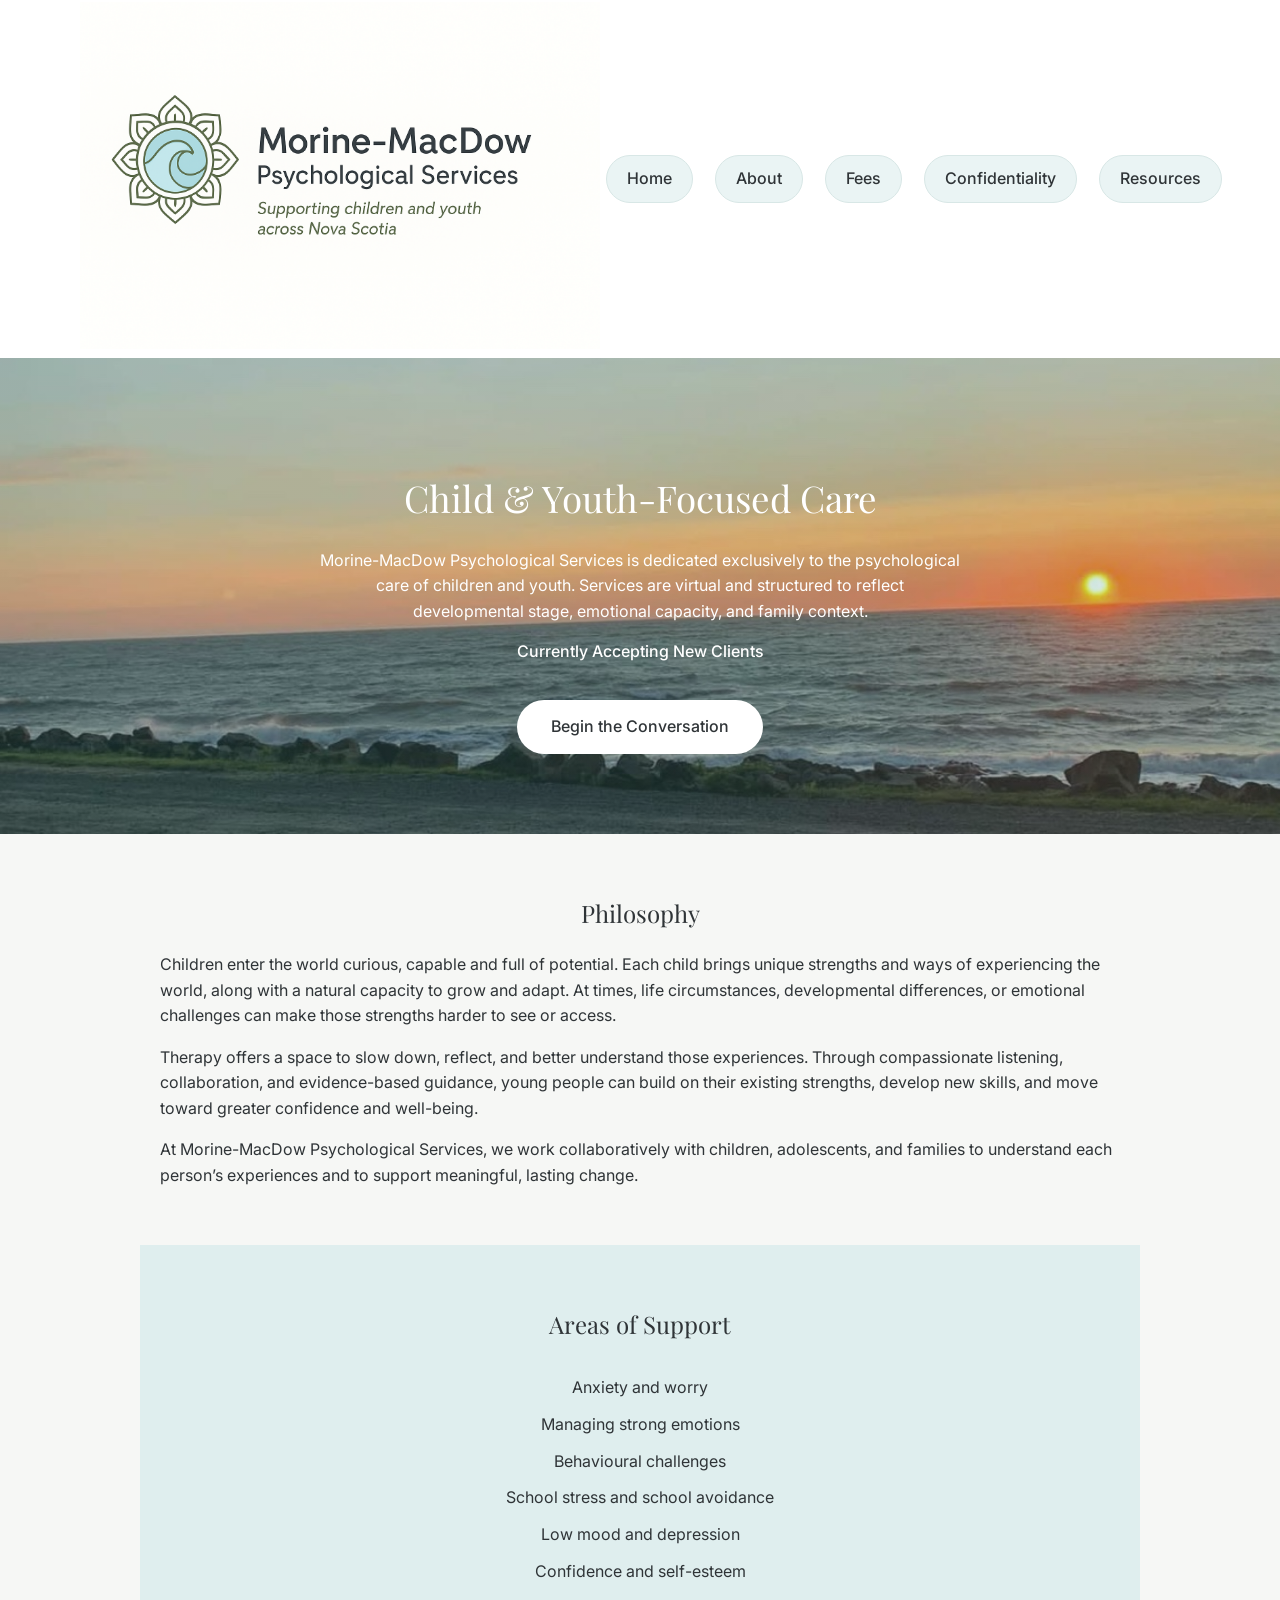
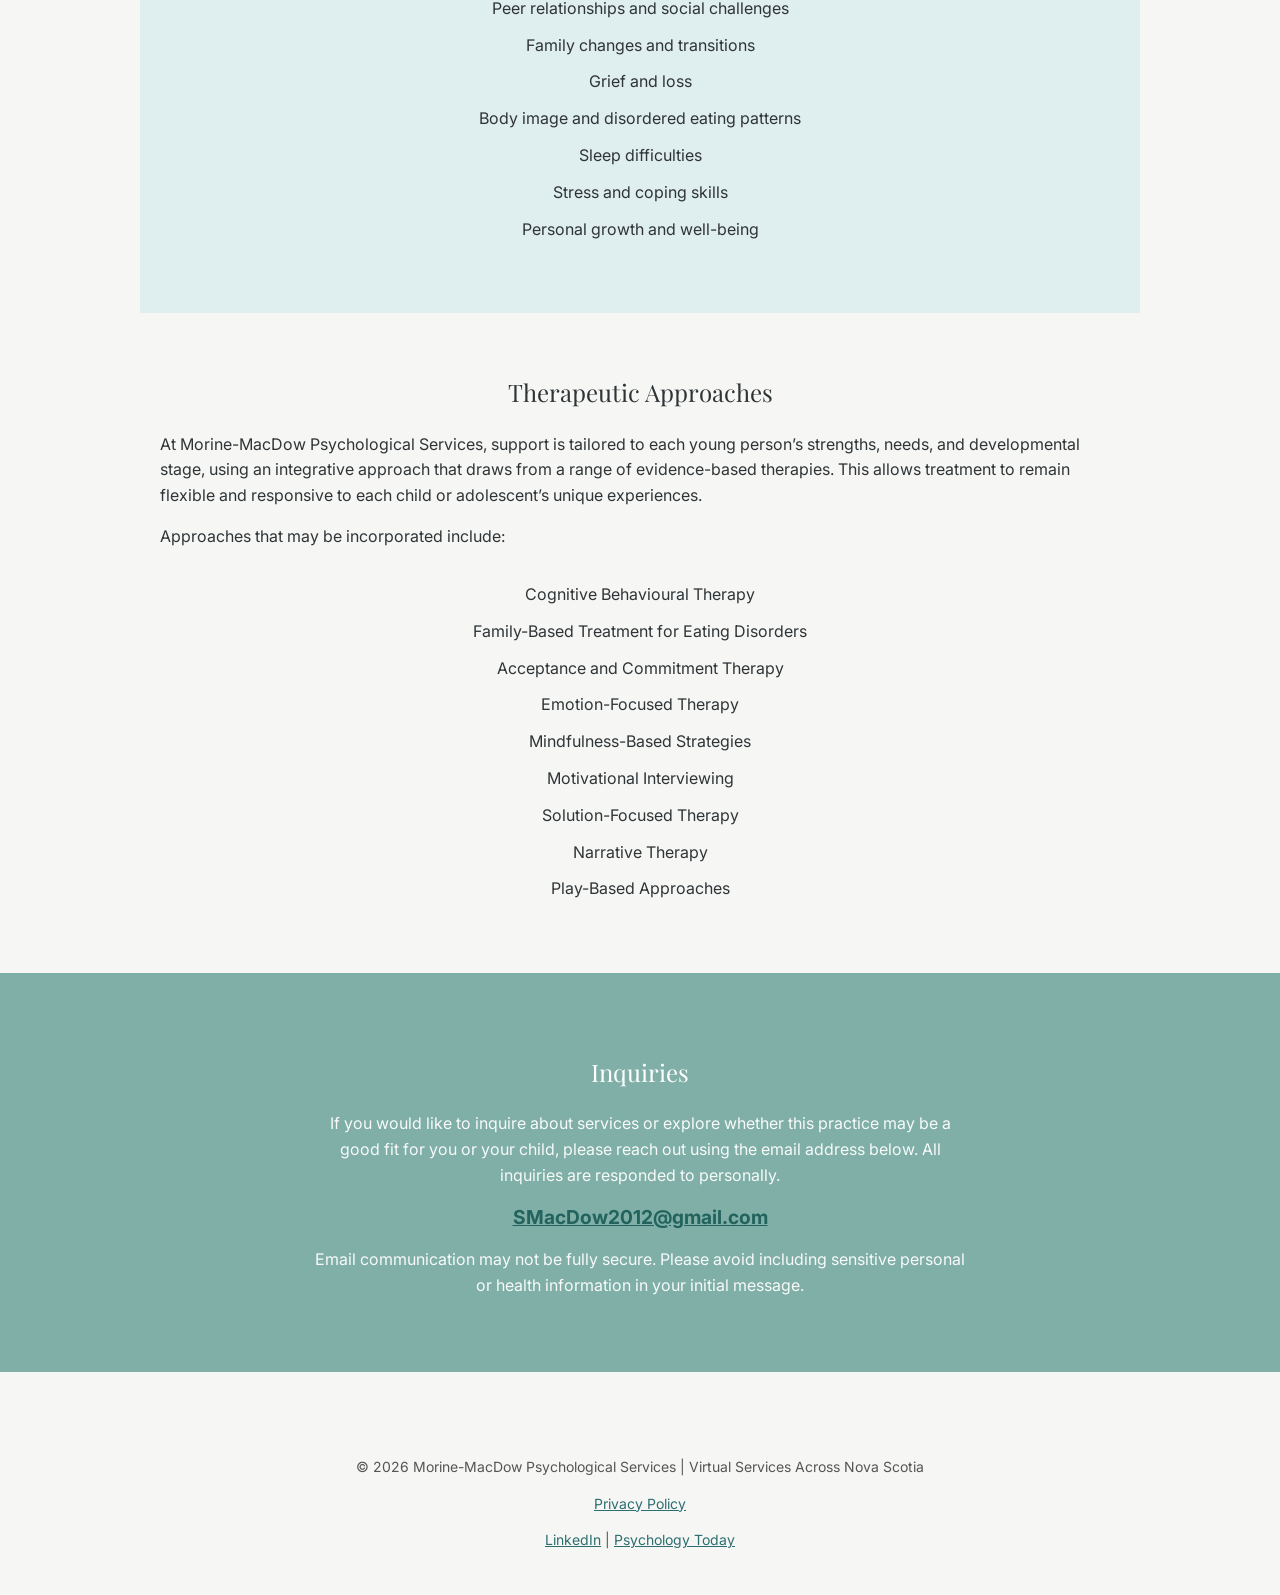
<file: index.html>
<!DOCTYPE html>
<html lang="en">
<head>
<meta charset="UTF-8">
<meta name="viewport" content="width=device-width, initial-scale=1.0">

<title>Child and Youth Psychologist in Nova Scotia | Morine-MacDow Psychological Services</title>

<meta name="description" content="Virtual psychological services for children and youth across Nova Scotia. Supporting anxiety, mood and behavioural challenges. Currently accepting new clients.">
<meta name="google-site-verification" content="-z_JQxIeQT0opma2OsSmhLxpLqIRoKwMRAjZBqm1GeU" />
<link href="https://fonts.googleapis.com/css2?family=Playfair+Display:wght@400;500&family=Inter:wght@300;400&display=swap" rel="stylesheet">

<link rel="stylesheet" href="style.css">

</head>

<body>

<header class="site-header">

  <div class="header-container">

  <div class="logo-wrap">
    <img src="logo.png" class="logo" alt="Morine-MacDow Psychological Services">
  </div>

    <nav class="main-nav">
      <a href="index.html">Home</a>
      <a href="about.html">About</a>
      <a href="fees.html">Fees</a>
      <a href="confidentiality.html">Confidentiality</a>
      <a href="resources.html">Resources</a>
    </nav>

  </div>

</header>

<section class="hero">
<div class="hero-content">

<h1>Child & Youth-Focused Care</h1>

<p>
Morine-MacDow Psychological Services is dedicated exclusively to the psychological care of children and youth. Services are virtual and structured to reflect developmental stage, emotional capacity, and family context.
</p>

<p class="availability">
Currently Accepting New Clients
</p>

<a href="#contact" class="cta-button">Begin the Conversation</a>

</div>
</section>

<section class="philosophy container narrow">

<h2>Philosophy</h2>

<p>
Children enter the world curious, capable and full of potential. Each child brings unique strengths and ways of experiencing the world, along with a natural capacity to grow and adapt. At times, life circumstances, developmental differences, or emotional challenges can make those strengths harder to see or access.
</p>

<p>
Therapy offers a space to slow down, reflect, and better understand those experiences. Through compassionate listening, collaboration, and evidence-based guidance, young people can build on their existing strengths, develop new skills, and move toward greater confidence and well-being. 
</p>

<p>
At Morine-MacDow Psychological Services, we work collaboratively with children, adolescents, and families to understand each person’s experiences and to support meaningful, lasting change.
</p>

</section>

<section class="support-section">
  
<h2>Areas of Support</h2>
 
<ul class="approach-list">
<li>Anxiety and worry</li>
<li>Managing strong emotions</li>
<li>Behavioural challenges</li>
<li>School stress and school avoidance</li>
<li>Low mood and depression</li>
<li>Confidence and self-esteem</li>
<li>Peer relationships and social challenges</li>
<li>Family changes and transitions</li>
<li>Grief and loss</li>
<li>Body image and disordered eating patterns</li>
<li>Sleep difficulties</li>
<li>Stress and coping skills</li>
<li>Personal growth and well-being</li>
</ul> 

</section>

<section class="approach container narrow">

<h2>Therapeutic Approaches</h2>

<p>
At Morine-MacDow Psychological Services, support is tailored to each young person’s strengths, needs, and developmental stage, using an integrative approach that draws from a range of evidence-based therapies. This allows treatment to remain flexible and responsive to each child or adolescent’s unique experiences.
</p>

<p>
Approaches that may be incorporated include:
</p>

<ul class="approach-list">
<li>Cognitive Behavioural Therapy</li>
<li>Family-Based Treatment for Eating Disorders</li>
<li>Acceptance and Commitment Therapy</li>
<li>Emotion-Focused Therapy</li>
<li>Mindfulness-Based Strategies</li>
<li>Motivational Interviewing</li>
<li>Solution-Focused Therapy</li>
<li>Narrative Therapy</li>
<li>Play-Based Approaches</li>
</ul>

</section>

<section id="contact" class="contact">

<div class="container narrow">

<h2>Inquiries</h2>

<p>If you would like to inquire about services or explore whether this practice may be a good fit for you or your child, please reach out using the email address below. All inquiries are responded to personally.</p> 

<p>
<a href="mailto:SMacDow2012@gmail.com">
SMacDow2012@gmail.com
</a>
</p>

<p class="note">
Email communication may not be fully secure. Please avoid including sensitive personal
or health information in your initial message.
</p>

</div>

</section>

<footer>

<p>
© 2026 Morine-MacDow Psychological Services |
Virtual Services Across Nova Scotia
</p>

<p>
<a href="privacy.html">Privacy Policy</a>
</p>

<p>
<a href="https://www.linkedin.com/in/stephany-macdow-b56987209" target="_blank">LinkedIn</a> | <a href="https://www.psychologytoday.com/profile/1556226" target="_blank">Psychology Today</a>
</p>
</footer>

</body>
</html>
</file>
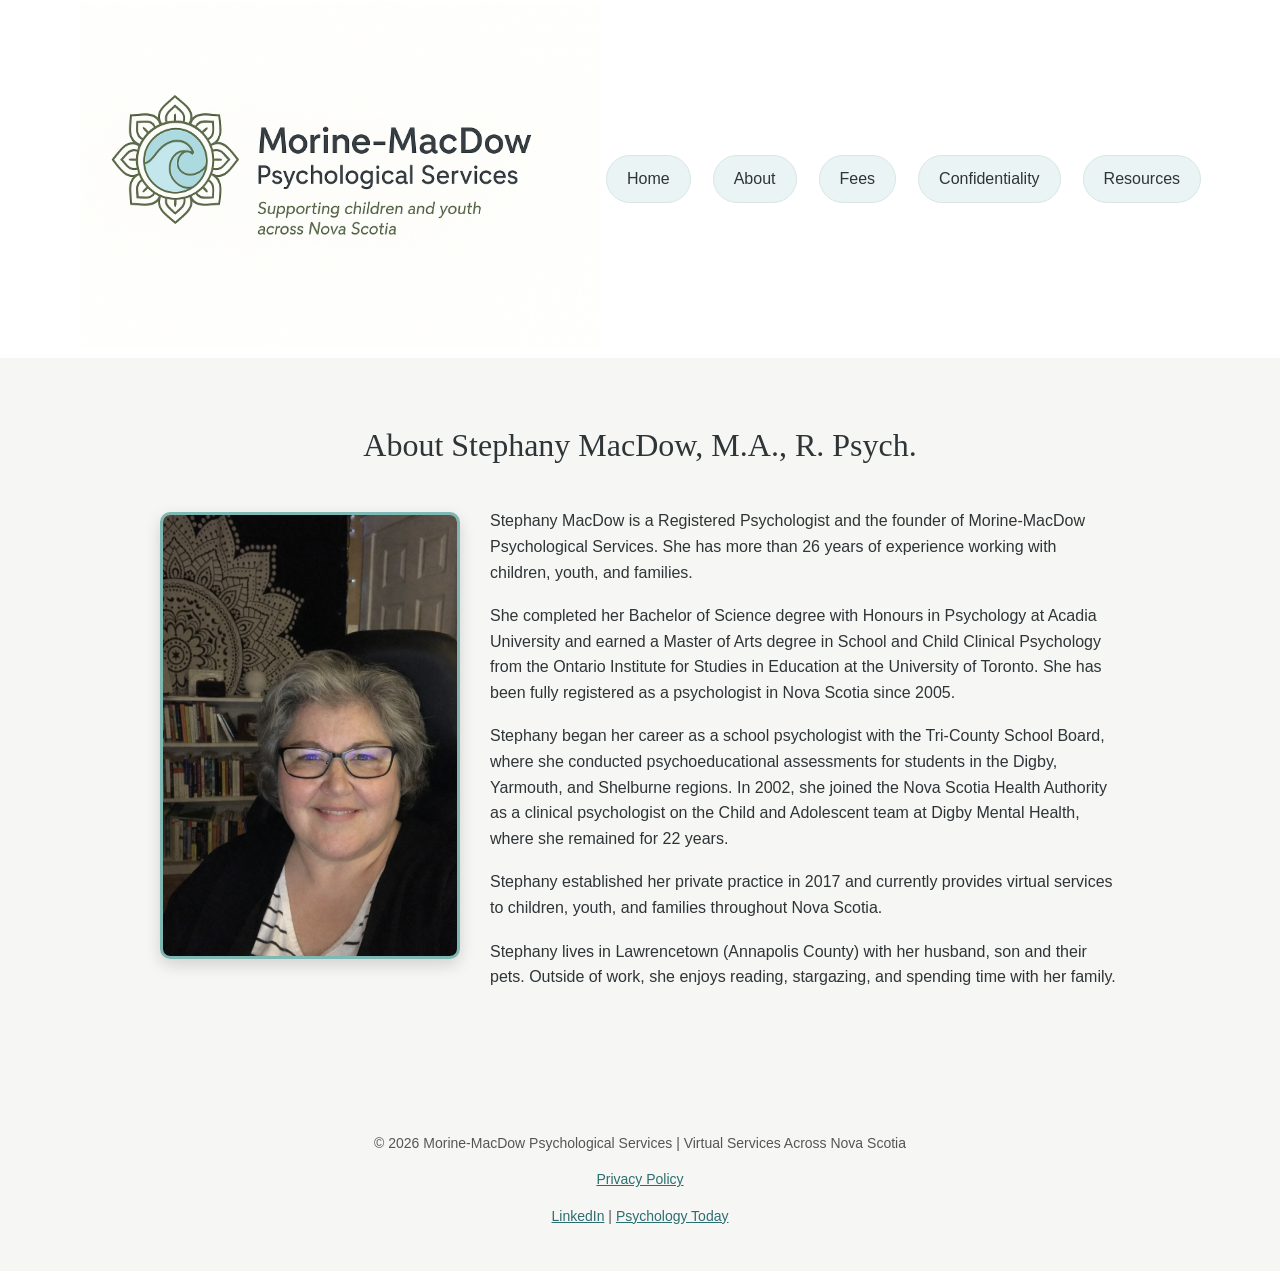
<file: about.html>
<!DOCTYPE html>
<html lang="en">
<head>
<meta charset="UTF-8">
<meta name="viewport" content="width=device-width, initial-scale=1.0">
<title>...</title>
<link rel="stylesheet" href="style.css">
</head>

<body>

<header class="site-header">
<div class="header-container">

<div class="logo-wrap">
<img src="logo.png" class="logo" alt="Morine-MacDow Psychological Services">
</div>

<nav>
 <nav class="main-nav">
      <a href="index.html">Home</a>
      <a href="about.html">About</a>
      <a href="fees.html">Fees</a>
      <a href="confidentiality.html">Confidentiality</a>
      <a href="resources.html">Resources</a>
    </nav>

</div>
</header>

<main>

<h1>About Stephany MacDow, M.A., R.&nbsp;Psych.</h1>

<div class="about-container">

    <div class="about-photo">
        <img src="stephany.jpg" alt="Stephany MacDow">
    </div>

    <div class="about-text">
<p>
Stephany MacDow is a Registered Psychologist and the founder of Morine-MacDow Psychological Services. She has more than 26 years of experience working with children, youth, and families. 
</p>

</p>
She completed her Bachelor of Science degree with Honours in Psychology at Acadia University and earned a Master of Arts degree in School and Child Clinical Psychology from the Ontario Institute for Studies in Education at the University of Toronto. She has been fully registered as a psychologist in Nova Scotia since 2005.
</p>

<p>
Stephany began her career as a school psychologist with the Tri-County School Board, where she conducted psychoeducational assessments for students in the Digby, Yarmouth, and Shelburne regions. In 2002, she joined the Nova Scotia Health Authority as a clinical psychologist on the Child and Adolescent team at Digby Mental Health, where she remained for 22 years.
</p>

<p>
Stephany established her private practice in 2017 and currently provides virtual services to children, youth, and families throughout Nova Scotia. 
</p>

<p>
Stephany lives in Lawrencetown (Annapolis County) with her husband, son and their pets. Outside of work, she enjoys reading, stargazing, and spending time with her family.
</p>

    </div>
</div>

</main>
<footer>

<p>
© 2026 Morine-MacDow Psychological Services |
Virtual Services Across Nova Scotia
</p>

<p>
<a href="privacy.html">Privacy Policy</a>
</p>

<p>
<a href="https://www.linkedin.com/in/stephany-macdow-b56987209" target="_blank">LinkedIn</a> | <a href="https://www.psychologytoday.com/profile/1556226" target="_blank">Psychology Today</a>
</p>
</footer>

</body>
</html>
</file>
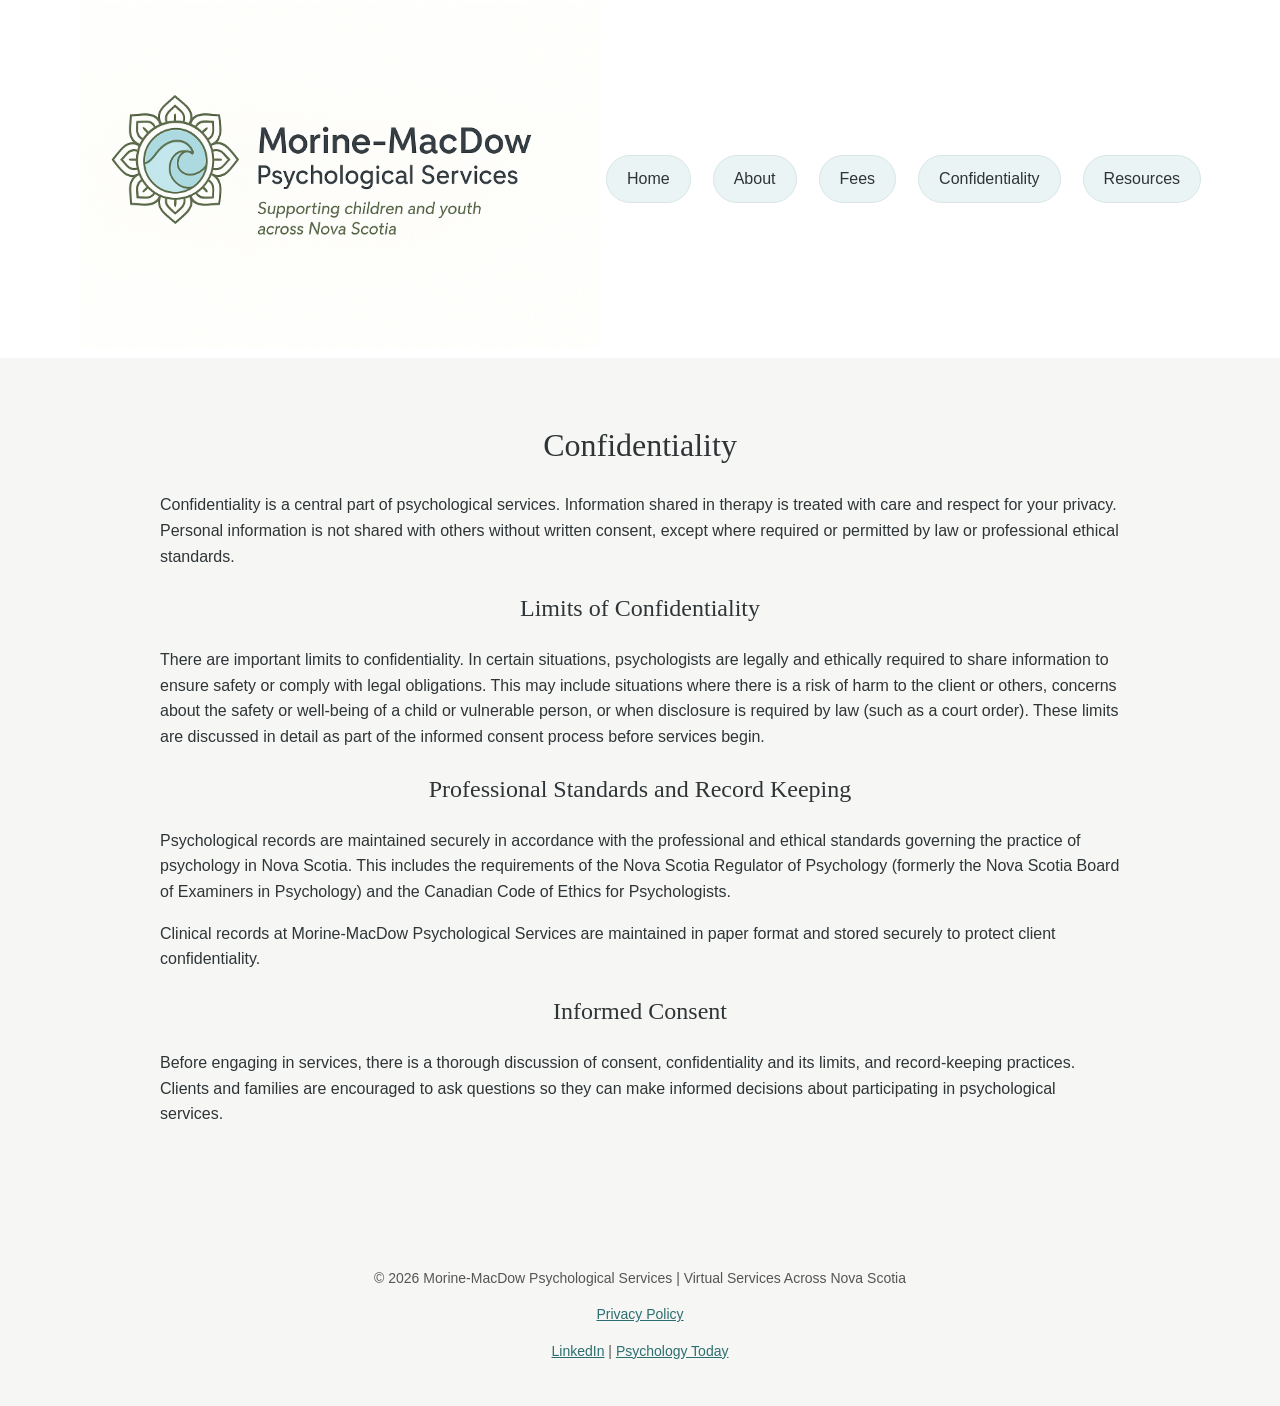
<file: confidentiality.html>
<!DOCTYPE html>
<html lang="en">

<head>
<meta charset="UTF-8">
<meta name="viewport" content="width=device-width, initial-scale=1.0">
  
<title>Confidentiality | Morine-MacDow Psychological Services</title>
<link rel="stylesheet" href="style.css">
</head>

<body>

<header class="site-header">
<div class="header-container">

<div class="logo-wrap">
<img src="logo.png" class="logo" alt="Morine-MacDow Psychological Services">
</div>

<nav class="main-nav">
<a href="index.html">Home</a>
<a href="about.html">About</a>
<a href="fees.html">Fees</a>
<a href="confidentiality.html">Confidentiality</a>
<a href="resources.html">Resources</a>
</nav>

</div>
</header>

<main>

<h1>Confidentiality</h1>

<p>
Confidentiality is a central part of psychological services. Information shared in therapy is treated with care and respect for your privacy. Personal information is not shared with others without written consent, except where required or permitted by law or professional ethical standards.
</p>

<h2>Limits of Confidentiality</h2>

<p>
There are important limits to confidentiality. In certain situations, psychologists are legally and ethically required to share information to ensure safety or comply with legal obligations. This may include situations where there is a risk of harm to the client or others, concerns about the safety or well-being of a child or vulnerable person,
or when disclosure is required by law (such as a court order). These limits are discussed in detail as part of the informed consent process before services begin.
</p>

<h2>Professional Standards and Record Keeping</h2>

<p>
Psychological records are maintained securely in accordance with the professional and ethical standards governing the practice of psychology in Nova Scotia. This includes the requirements of the Nova Scotia Regulator of Psychology (formerly the Nova Scotia Board of Examiners in Psychology) and the Canadian Code of Ethics for Psychologists.
</p>

<p>
Clinical records at Morine-MacDow Psychological Services are maintained in paper format and stored securely to protect client confidentiality.
</p>
  

<h2>Informed Consent</h2>

<p>
Before engaging in services, there is a thorough discussion of consent, confidentiality and its limits, and record-keeping practices. Clients and families are encouraged to ask questions so they can make informed decisions about participating in psychological services.  
</p>

</main>
<footer>

<p>
© 2026 Morine-MacDow Psychological Services |
Virtual Services Across Nova Scotia
</p>

<p>
<a href="privacy.html">Privacy Policy</a>
</p>

<p>
<a href="https://www.linkedin.com/in/stephany-macdow-b56987209" target="_blank">LinkedIn</a> | <a href="https://www.psychologytoday.com/profile/1556226" target="_blank">Psychology Today</a>
</p>
</footer>

</body>
</html>
</file>
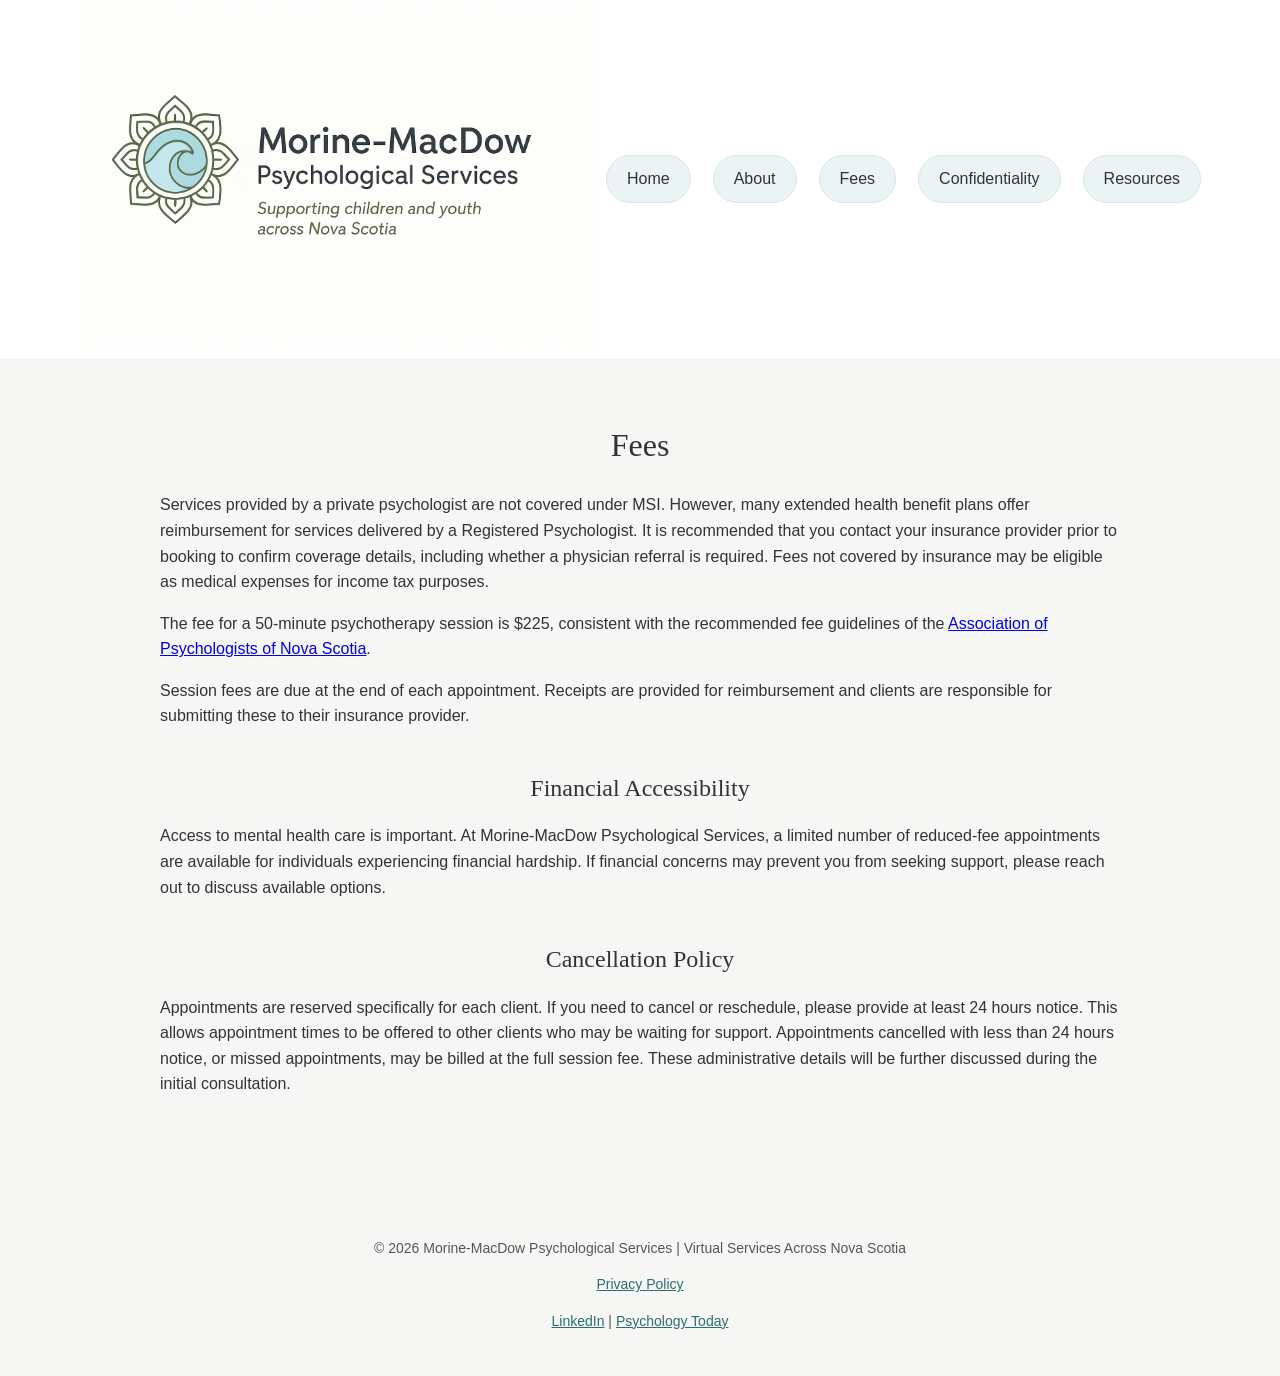
<file: fees.html>
<!DOCTYPE html>
<html lang="en">

<head>
<meta charset="UTF-8">
<meta name="viewport" content="width=device-width, initial-scale=1.0">
<title>Fees | Morine-MacDow Psychological Services</title>
<link rel="stylesheet" href="style.css">
</head>

<body>

<header class="site-header">
<div class="header-container">

<div class="logo-wrap">
<img src="logo.png" class="logo" alt="Morine-MacDow Psychological Services">
</div>

<nav class="main-nav">
<a href="index.html">Home</a>
<a href="about.html">About</a>
<a href="fees.html">Fees</a>
<a href="confidentiality.html">Confidentiality</a>
<a href="resources.html">Resources</a>
</nav>

</div>
</header>

<main>

<h1>Fees</h1>

<div class="page-text">

<p>
Services provided by a private psychologist are not covered under MSI. However, many extended health benefit plans offer reimbursement for services delivered by a Registered Psychologist. It is recommended that you contact your insurance
provider prior to booking to confirm coverage details, including whether a physician referral is required. Fees not covered by insurance may be eligible as medical expenses for income tax purposes. 
</p>

<p>
The fee for a 50-minute psychotherapy session is $225, consistent with the recommended fee guidelines of the <a href="https://apns.ca/" target="_blank">Association of Psychologists of Nova Scotia</a>. 
</p>

<p>
Session fees are due at the end of each appointment. Receipts are provided for reimbursement and clients are responsible for submitting these to their insurance provider. 
</p>

<h2>Financial Accessibility</h2>

<p>
Access to mental health care is important. At Morine-MacDow Psychological Services, a limited number of reduced-fee appointments are available for individuals experiencing financial hardship. If financial concerns may prevent you from seeking support, please reach out to discuss available options.
</p>

<h2>Cancellation Policy</h2>

<p>
Appointments are reserved specifically for each client. If you need to cancel or reschedule, please provide at least 24 hours notice. This allows appointment times to be offered to other clients who may be waiting for support. Appointments cancelled with less than 24 hours notice, or missed appointments, may be billed at the full session fee. 
These administrative details will be further discussed during the initial consultation.
</p>

</div>

</main>
<footer>

<p>
© 2026 Morine-MacDow Psychological Services |
Virtual Services Across Nova Scotia
</p>

<p>
<a href="privacy.html">Privacy Policy</a>
</p>

<p>
<a href="https://www.linkedin.com/in/stephany-macdow-b56987209" target="_blank">LinkedIn</a> | <a href="https://www.psychologytoday.com/profile/1556226" target="_blank">Psychology Today</a>
</p>
</footer>

</body>
</html>
</file>
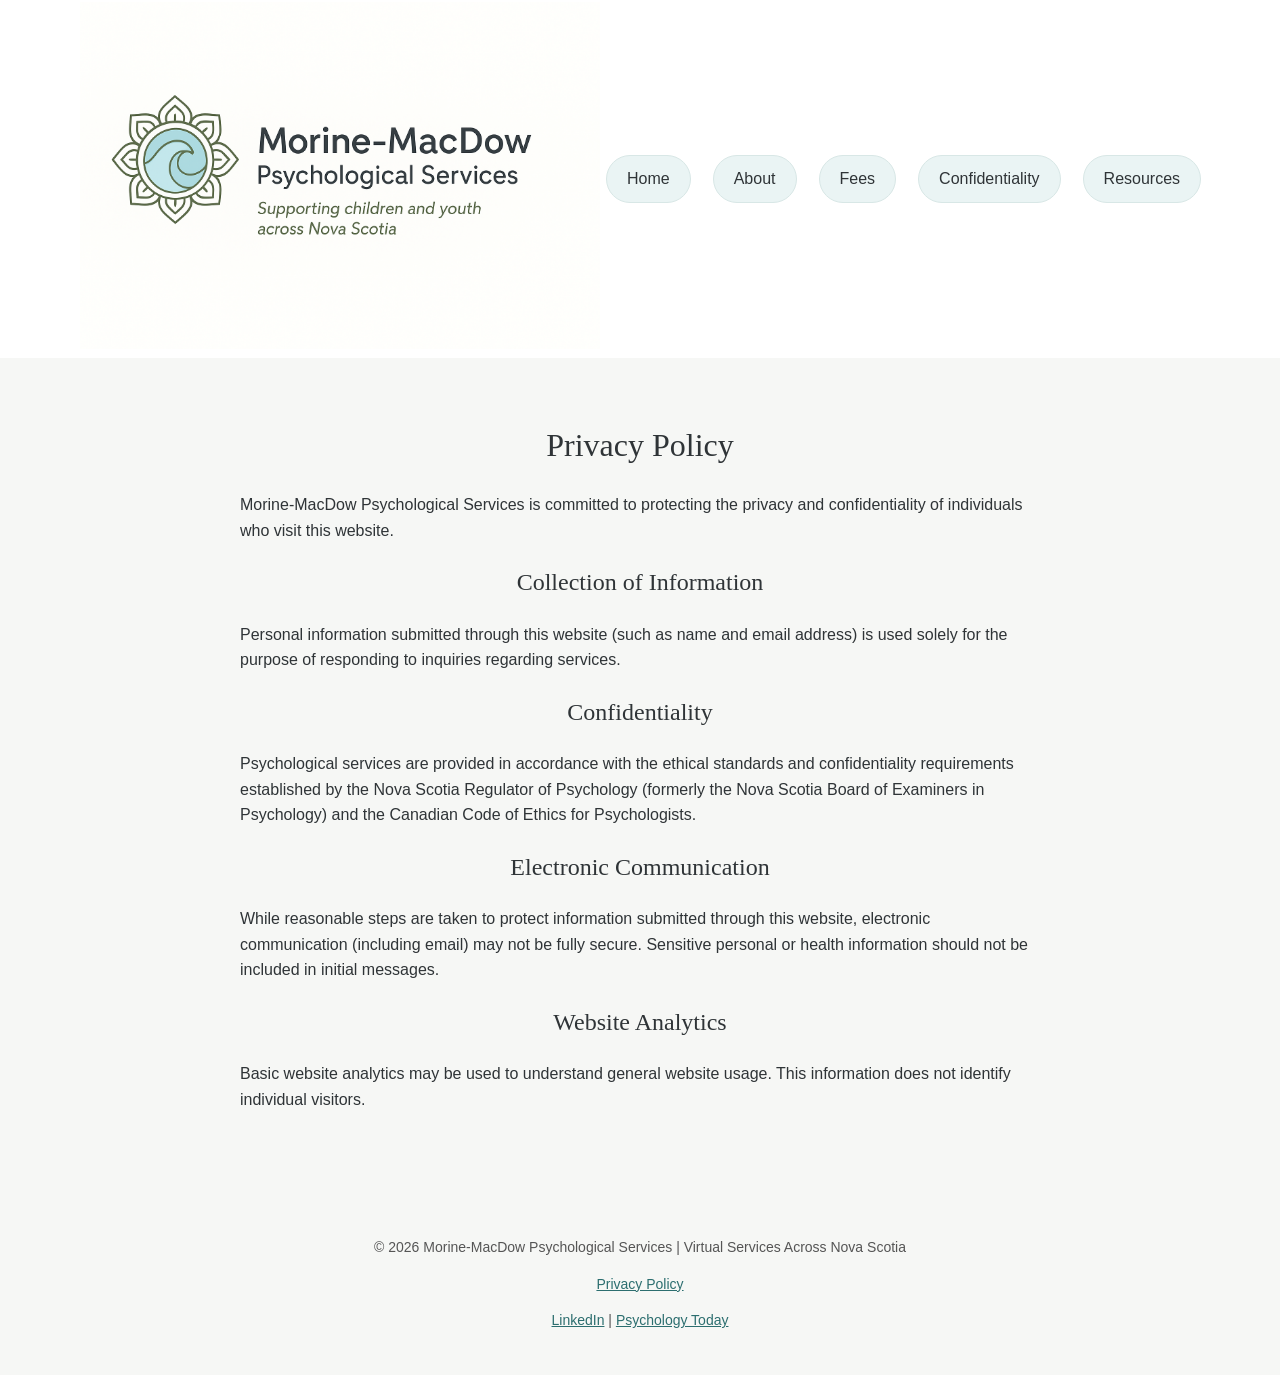
<file: privacy.html>
<!DOCTYPE html>
<html lang="en">

<head>
<meta charset="UTF-8">
<meta name="viewport" content="width=device-width, initial-scale=1.0">

<title>Privacy Policy | Morine-MacDow Psychological Services</title>
<link rel="stylesheet" href="style.css">
</head>

<body>

<header class="site-header">
<div class="header-container">

<div class="logo-wrap">
<img src="logo.png" class="logo" alt="Morine-MacDow Psychological Services">
</div>

<nav class="main-nav">
<a href="index.html">Home</a>
<a href="about.html">About</a>
<a href="fees.html">Fees</a>
<a href="confidentiality.html">Confidentiality</a>
<a href="resources.html">Resources</a>
</nav>

</div>
</header>

<main>

<h1>Privacy Policy</h1>

<p style="max-width:800px; margin:auto;">
Morine-MacDow Psychological Services is committed to protecting the privacy and confidentiality of individuals who visit this website.
</p>

<h2>Collection of Information</h2>

<p style="max-width:800px; margin:auto;">
Personal information submitted through this website (such as name and email address) is used solely for the purpose of responding to inquiries regarding services.
</p>

<h2>Confidentiality</h2>

<p style="max-width:800px; margin:auto;">
Psychological services are provided in accordance with the ethical standards and confidentiality requirements established by the Nova Scotia Regulator of Psychology (formerly the Nova Scotia Board of Examiners in Psychology) and the Canadian Code of Ethics for Psychologists.
</p>

<h2>Electronic Communication</h2>

<p style="max-width:800px; margin:auto;">
While reasonable steps are taken to protect information submitted through this website, electronic communication (including email) may not be fully secure. Sensitive personal or health information should not be included in initial messages.
</p>

<h2>Website Analytics</h2>

<p style="max-width:800px; margin:auto;">
Basic website analytics may be used to understand general website usage. This information does not identify individual visitors.
</p>

</main>

<footer>

<p>
© 2026 Morine-MacDow Psychological Services |
Virtual Services Across Nova Scotia
</p>

<p>
<a href="privacy.html">Privacy Policy</a>
</p>

<p>
<a href="https://www.linkedin.com/in/stephany-macdow-b56987209" target="_blank">LinkedIn</a> |
<a href="https://www.psychologytoday.com/profile/1556226" target="_blank">Psychology Today</a>
</p>

</footer>

</body>
</html>
</file>
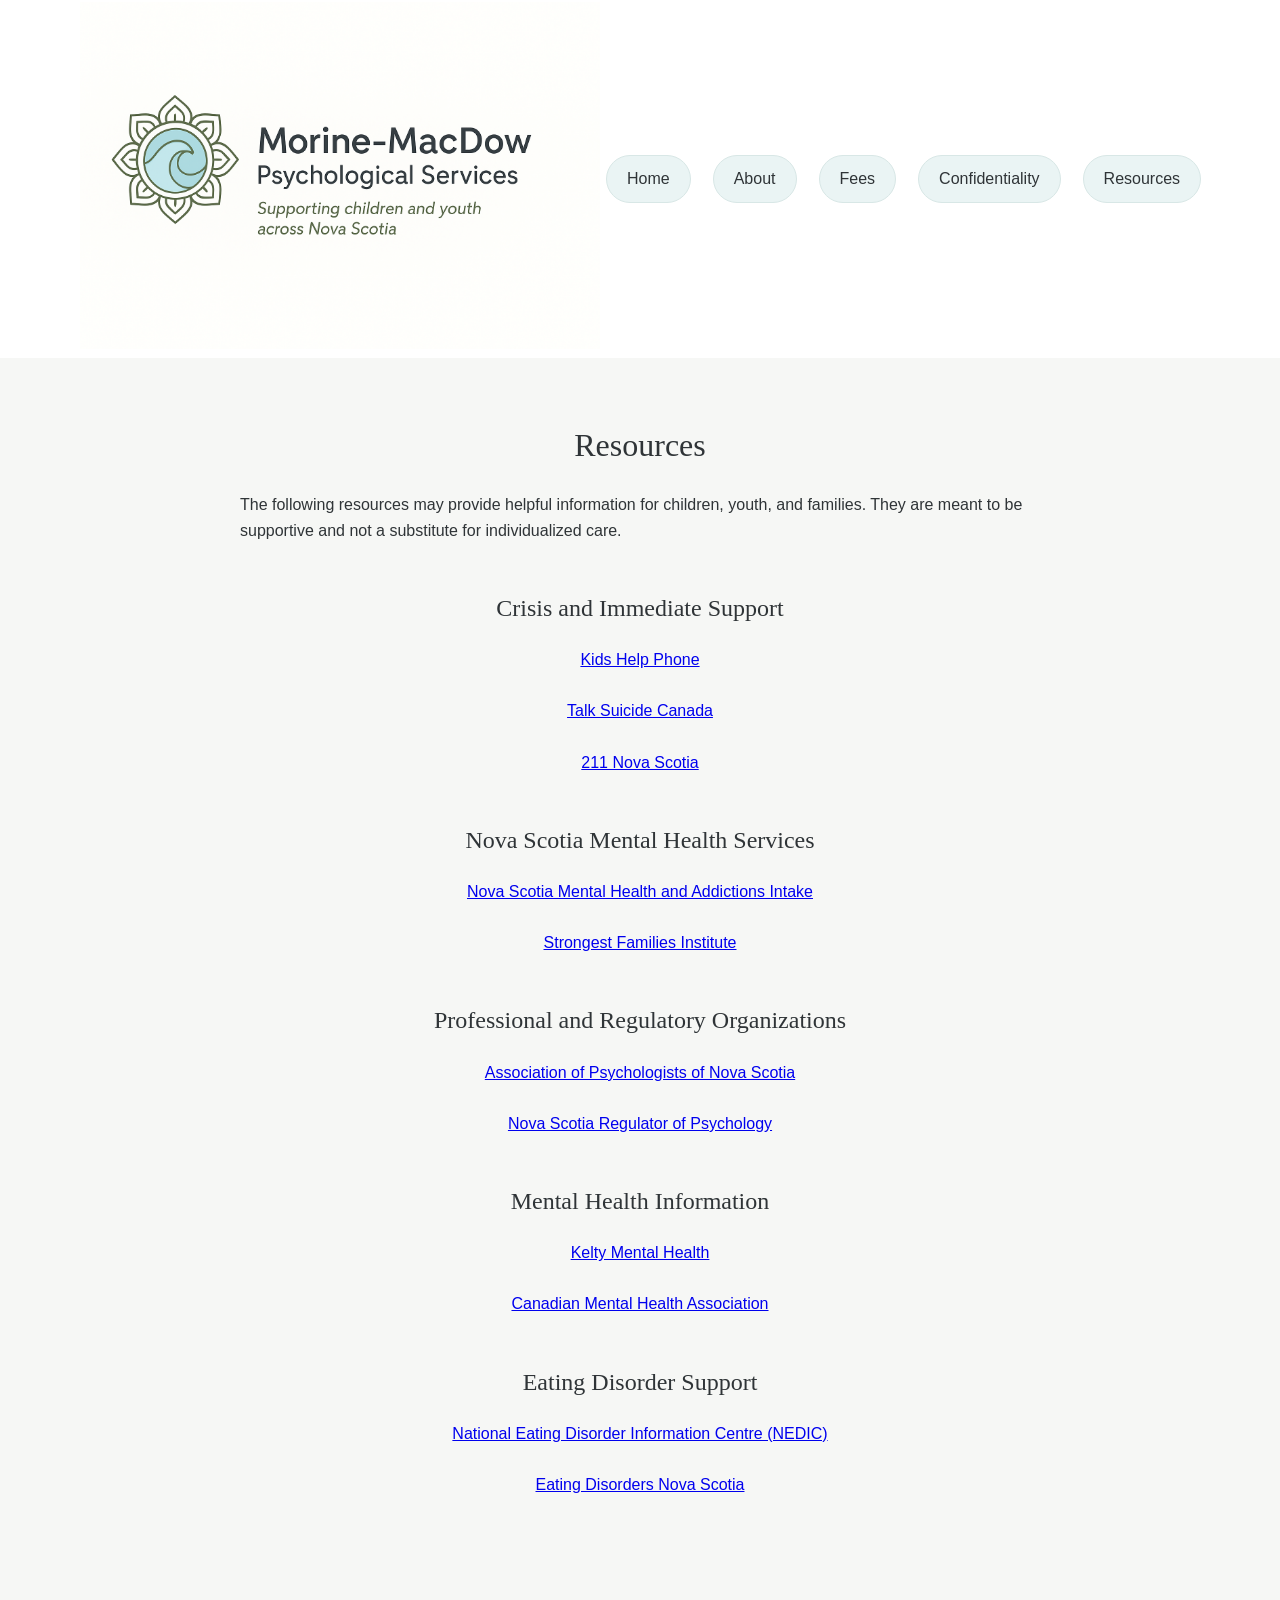
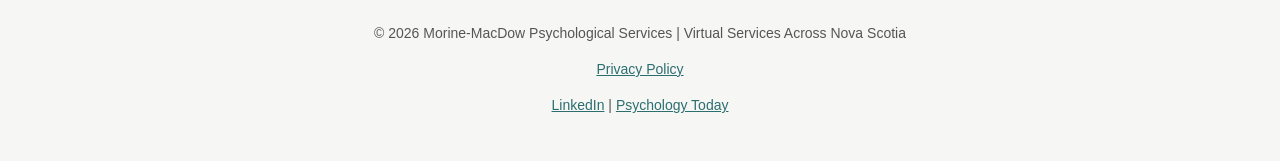
<file: resources.html>
<!DOCTYPE html>
<html lang="en">

<head>
<meta charset="UTF-8">
<meta name="viewport" content="width=device-width, initial-scale=1.0">
 
<title>Resources | Morine-MacDow Psychological Services</title>
<link rel="stylesheet" href="style.css">
</head>

<body>

<header class="site-header">
<div class="header-container">

<div class="logo-wrap">
<img src="logo.png" class="logo" alt="Morine-MacDow Psychological Services">
</div>

<nav class="main-nav">
<a href="index.html">Home</a>
<a href="about.html">About</a>
<a href="fees.html">Fees</a>
<a href="confidentiality.html">Confidentiality</a>
<a href="resources.html">Resources</a>
</nav>

</div>
</header>

<main>

<h1>Resources</h1>

<p style="max-width:800px; margin:auto; text-align:left;">
The following resources may provide helpful information for children, youth, and families. They are meant to be supportive and not a substitute for individualized care. 
</p>

<br>

<h2>Crisis and Immediate Support</h2>

<p style="max-width:800px; margin:auto; text-align:center;">

<a href="https://kidshelpphone.ca/" target="_blank">Kids Help Phone</a><br><br>

<a href="https://talksuicide.ca/" target="_blank">Talk Suicide Canada</a><br><br>

<a href="https://ns.211.ca/" target="_blank">211 Nova Scotia</a>

</p>

<br>

<h2>Nova Scotia Mental Health Services</h2>

<p style="max-width:800px; margin:auto; text-align:center;">

<a href="https://mha.nshealth.ca/en" target="_blank">
Nova Scotia Mental Health and Addictions Intake
</a>
<br><br>

<a href="https://strongestfamilies.com/" target="_blank">
Strongest Families Institute
</a>

</p>

<br>

<h2>Professional and Regulatory Organizations</h2>

<p style="max-width:800px; margin:auto; text-align:center;">

<a href="https://apns.ca/" target="_blank">
Association of Psychologists of Nova Scotia
</a>
<br><br>

<a href="https://ns-rp.ca/" target="_blank">
Nova Scotia Regulator of Psychology
</a>

</p>

<br>

<h2>Mental Health Information</h2>

<p style="max-width:800px; margin:auto; text-align:center;">

<a href="https://keltymentalhealth.ca" target="_blank">
Kelty Mental Health
</a>
<br><br>

<a href="https://cmha.ca/" target="_blank">
Canadian Mental Health Association
</a>

</p>

<br>

<h2>Eating Disorder Support</h2>

<p style="max-width:800px; margin:auto; text-align:center;">

<a href="https://nedic.ca/" target="_blank">
National Eating Disorder Information Centre (NEDIC)
</a>
<br><br>

<a href="https://eatingdisordersns.ca/" target="_blank">
Eating Disorders Nova Scotia
</a>

</p>

</main>

<footer>

<p>
© 2026 Morine-MacDow Psychological Services |
Virtual Services Across Nova Scotia
</p>

<p>
<a href="privacy.html">Privacy Policy</a>
</p>

<p>
<a href="https://www.linkedin.com/in/stephany-macdow-b56987209" target="_blank">LinkedIn</a> | <a href="https://www.psychologytoday.com/profile/1556226" target="_blank">Psychology Today</a>
</p>
</footer>

</body>
</html>
</file>
<file: style.css>
/* COLOR PALETTE */

:root {
  --ocean: #9ec5c9;
  --deep-ocean: #7fb4b9;
  --sage: #6f836b;
  --charcoal: #2f3437;
  --cream: #f6f7f5;
}

* {
  box-sizing: border-box;
}

html {
  -webkit-text-size-adjust: 100%;
  text-size-adjust: 100%;
}

/* GLOBAL */

body {
  margin: 0;
  font-family: 'Inter', sans-serif;
  color: var(--charcoal);
  background: var(--cream);
  line-height: 1.6;
  overflow-x: hidden;
}

h1, h2, h3 {
  font-family: 'Playfair Display', serif;
  font-weight: 400;
}


/* HEADER */

.site-header {
  background: white;
  padding: 2px 20px 2px 20px;
}  
.header-container {
  max-width: 1200px;
  margin: 0 auto;
  padding: 0 40px;
  display: flex;
  align-items: center;
  justify-content: flex-start;
}

.logo {
max-width: 520px;
width: 100%;
height: auto;
}
.logo-wrap {
  flex-shrink: 0;
}

/* NAVIGATION */

.main-nav {
  display: flex;
  gap: 10px;
}

.main-nav a {
  display: inline-block;
  margin: 6px;
  padding: 10px 20px;
  background: #eaf4f4;
  border-radius: 25px;
  border: 1px solid #d8e7e6;
  text-decoration: none;
  color: var(--charcoal);
  font-weight: 500;
  transition: all .25s ease;
}

.main-nav a:hover {
  background: var(--ocean);
}


/* HERO */

.hero {
  background: linear-gradient(rgba(88,164,153,0.25), rgba(88,164,153,0.25)), url('sunset.jpg') center/cover no-repeat;
  padding: 80px 20px;
  text-align: center;
  color: white;
  box-sizing: border-box;
  overflow: hidden;
}

.hero-content {
  max-width: 800px;
  margin: auto;
}

.hero h1 {
  font-size: 2.3rem;
  margin-bottom: 20px;
}

.hero p {
  max-width: 640px;
  margin: 15px auto;
}

/* AVAILABILITY TEXT */

.availability {
  margin-top: 120px;
  font-weight: 500;
}


/* HERO BUTTON */

.cta-button {
  display: inline-block;
  margin-top: 20px;
  background: white;
  color: var(--charcoal);
  padding: 14px 34px;
  border-radius: 30px;
  text-decoration: none;
  font-weight: 500;
  transition: all .25s ease;
}

.cta-button:hover {
  background: var(--cream);
}


/* CONTENT SECTIONS */

section {
  padding: 45px 20px;
}

/* INQUIRIES */

.contact {
  background: var(--ocean);
  color: white;
  padding: 60px 20px;
  text-align: center;
}

.contact a {
  color: #0c4c6a;
  font-weight: 700;
  font-size: 1.2rem;
  display: inline-block;
  margin-top: 10px;
  text-decoration: underline;
}

.contact p {
  opacity: .95;
  max-width: 650px;
  margin: 14px auto;
  line-height: 1.6;
}

/* FOOTER */

footer {
  text-align: center;
  padding: 25px;
  font-size: 14px;
  color: #555;
}
main {
max-width: 1000px;
margin: 0 auto;
padding: 40px 20px;
}
section:not(.hero) {
max-width: 1000px;
margin: 0 auto;
padding: 40px 20px;
}
section h2 {
text-align: center;
margin-bottom: 20px;
}

footer {
text-align: center;
padding: 30px 20px;
margin-top: 40px;
}
footer a {
color: #2c6e6f;
text-decoration: underline;
}
section:last-of-type {
background: #7FAFA6;
color: white;
padding: 60px 20px;
max-width: none;
margin: 0;
}
section:last-of-type a {
color: #1F5F5B;
display: block;
text-align: center;
}
.support-list {
  list-style: none;
  padding: 0;
  max-width: 420px;
  margin: 30px auto;
  text-align: center;
  line-height: 1.8;
}
.support-list li {
  font-size: 1.05rem;
}
.approach-list {
  list-style: none;
  padding: 0;
  max-width: 420px;
  margin: 30px auto;
  text-align: center;
  line-height: 1.8;
}

.approach-list li {
  margin-bottom: 8px;
}

.support-section {
  background-color: #dfeeee;
  padding: 80px 20px;
  text-align: center;
  margin: 0;
}
.about-photo img {
    width: 300px;
    height: auto;
    border-radius: 10px;
    margin-top: 20px;
    border: 3px solid #7fb7b2;
    box-shadow: 0 6px 16px rgba(0,0,0,0.15);
}
.about-container {
    display: flex;
    align-items: flex-start;
    gap: 30px;
}

.about-photo {
    flex-shrink: 0;
}

.about-text {
    flex: 1;
}
.about-text p {
    margin-bottom: 18px;
    line-height: 1.6;
}
.page-text h2 {
    text-align: center;
    margin-top: 40px;
    margin-bottom: 10px;
}
main h1 {
    text-align: center;
}
main h2 {
text-align: center;
}

@media (max-width: 900px) {

  .header-container {
    padding: 0 12px;
    gap: 2px;
    flex-wrap: wrap;
    justify-content: center;
  }

  .logo {
    max-width: 260px;
  }

.main-nav {
  display: flex;
  flex-wrap: wrap;
  justify-content: center;
  gap: 4px;
  margin-top: -8px;
  max-width: 100%;
}

  .main-nav a {
    margin: 0;
    padding: 6px 10px;
    font-size: 0.8rem;
  }
 .about-container {
    flex-direction: column;
    align-items: center;
  }

  .about-photo img {
    width: 100%;
    max-width: 240px;
  }

  .about-text {
    width: 100%;
  }

  .about-text h1,
main h1 {
  font-size: 2.2rem;
  line-height: 1.2;
}


}
</file>
